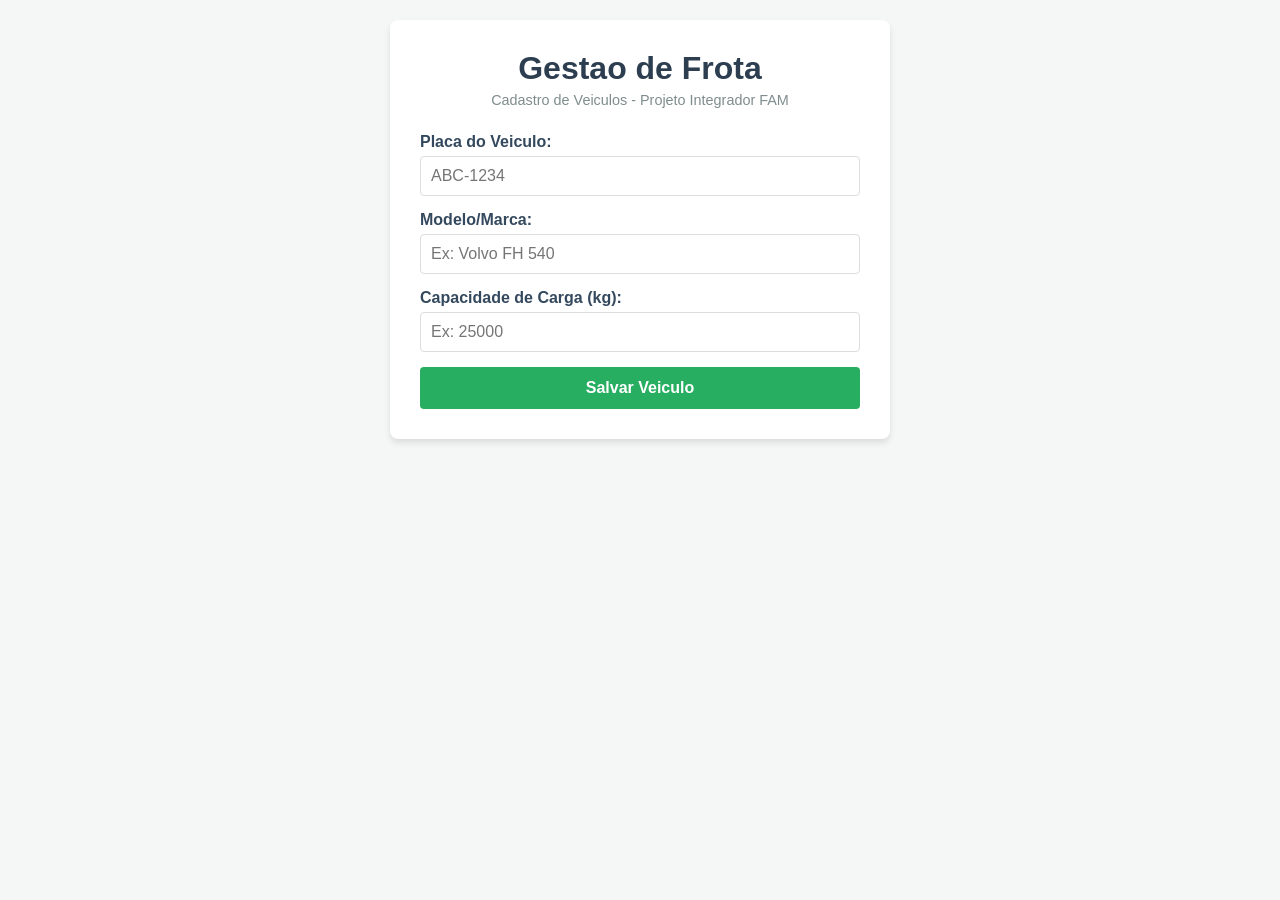
<file: docs/frontend-etapa1-diego/index.html>
<!--
  Estrutura inicial do frontend - Etapa 1
  Autoria: Diego Henrique C. Custodio (RA 20240153)
  Origem: documento "Estrutura HTML.docx"
  Status: artefato historico - superado pela SPA consolidada em src/main/resources/static/
-->
<!DOCTYPE html>
<html lang="pt-br">
<head>
    <meta charset="UTF-8">
    <meta name="viewport" content="width=device-width, initial-scale=1.0">
    <title>Sistema Logistico - Cadastro de Veiculo</title>
    <link rel="stylesheet" href="style.css">
</head>
<body>
    <div class="container">
        <header>
            <h1>Gestao de Frota</h1>
            <p>Cadastro de Veiculos - Projeto Integrador FAM</p>
        </header>
        <main>
            <form id="veiculoForm">
                <div class="form-group">
                    <label for="placa">Placa do Veiculo:</label>
                    <input type="text" id="placa" placeholder="ABC-1234" required>
                </div>
                <div class="form-group">
                    <label for="modelo">Modelo/Marca:</label>
                    <input type="text" id="modelo" placeholder="Ex: Volvo FH 540" required>
                </div>
                <div class="form-group">
                    <label for="capacidade">Capacidade de Carga (kg):</label>
                    <input type="number" id="capacidade" placeholder="Ex: 25000" required>
                </div>
                <button type="submit" id="btnSalvar">Salvar Veiculo</button>
            </form>
            <div id="mensagem" class="hidden"></div>
        </main>
    </div>
    <script src="script.js"></script>
</body>
</html>
</file>
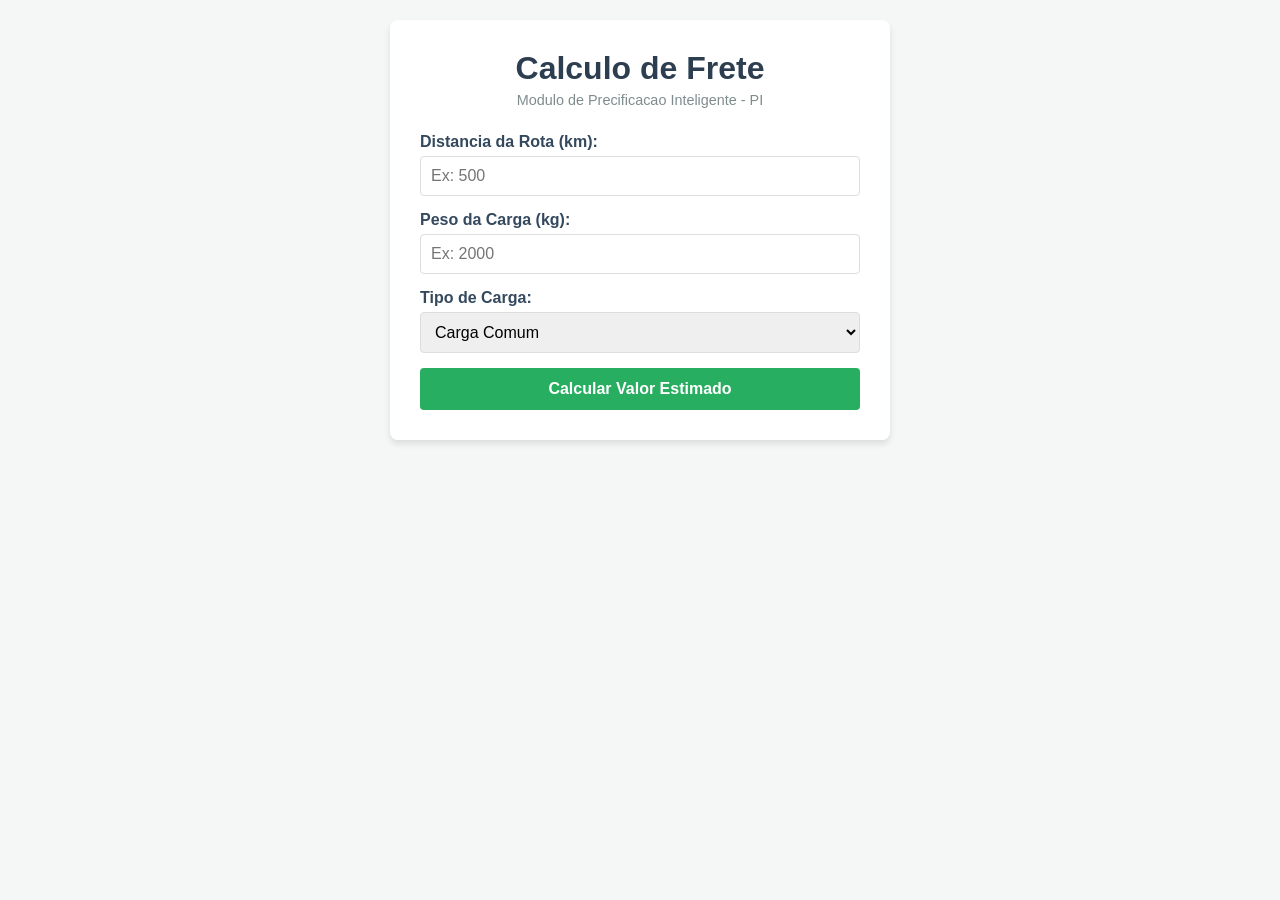
<file: docs/frontend-etapa1-diego/precificacao.html>
<!--
  Tela de Precificacao - Etapa 1
  Autoria: Diego Henrique C. Custodio (RA 20240153)
  Origem: documento "Estrutura HTML.docx"
  Status: artefato historico - superado pela aba "Calculo de Frete" da SPA consolidada
-->
<!DOCTYPE html>
<html lang="pt-br">
<head>
    <meta charset="UTF-8">
    <meta name="viewport" content="width=device-width, initial-scale=1.0">
    <title>SGL - Precificacao</title>
    <link rel="stylesheet" href="style.css">
</head>
<body>
    <div class="container">
        <header>
            <h1>Calculo de Frete</h1>
            <p>Modulo de Precificacao Inteligente - PI</p>
        </header>
        <main>
            <form id="formPrecificacao">
                <div class="form-group">
                    <label for="distancia">Distancia da Rota (km):</label>
                    <input type="number" id="distancia" placeholder="Ex: 500" required>
                </div>
                <div class="form-group">
                    <label for="peso">Peso da Carga (kg):</label>
                    <input type="number" id="peso" placeholder="Ex: 2000" required>
                </div>
                <div class="form-group">
                    <label for="tipoCarga">Tipo de Carga:</label>
                    <select id="tipoCarga">
                        <option value="1.0">Carga Comum</option>
                        <option value="1.5">Carga Fragil / Perigosa</option>
                        <option value="1.3">Carga Refrigerada</option>
                    </select>
                </div>
                <button type="submit">Calcular Valor Estimado</button>
            </form>
            <div id="resultadoArea" class="hidden">
                <div class="card-resultado">
                    <h3>Resultado da Simulacao</h3>
                    <p id="valorFinal"></p>
                </div>
            </div>
        </main>
    </div>
    <script src="precificacao.js"></script>
</body>
</html>
</file>
<file: docs/frontend-etapa1-diego/style.css>
/*
  Estilo Global - Etapa 1
  Autoria: Diego Henrique C. Custodio (RA 20240153)
  Origem: documento "Estrutura HTML.docx"

  Esta paleta foi adotada no SPA consolidado (src/main/resources/static/css/style.css):
    - Verde acao   #27ae60 / hover #219150
    - Navy header  #2c3e50
    - Fundo body   #f4f7f6
    - Azul accent  #3498db / fundo card #e8f4fd
    - Texto        #34495e / cinza secundario #7f8c8d
*/

* {
    box-sizing: border-box;
    font-family: 'Segoe UI', Tahoma, Geneva, Verdana, sans-serif;
    margin: 0;
    padding: 0;
}

body {
    background-color: #f4f7f6;
    display: flex;
    flex-direction: column;
    align-items: center;
    padding: 20px;
    min-height: 100vh;
}

.container {
    background: white;
    padding: 30px;
    border-radius: 8px;
    box-shadow: 0 4px 6px rgba(0,0,0,0.1);
    width: 100%;
    max-width: 500px;
    margin-bottom: 20px;
}

header { text-align: center; margin-bottom: 25px; }
header h1 { color: #2c3e50; margin-bottom: 5px; }
header p { color: #7f8c8d; font-size: 0.9em; }

.form-group { margin-bottom: 15px; }
label { display: block; margin-bottom: 5px; font-weight: bold; color: #34495e; }
input, select {
    width: 100%;
    padding: 10px;
    border: 1px solid #ddd;
    border-radius: 4px;
    font-size: 16px;
}

button {
    width: 100%;
    padding: 12px;
    background-color: #27ae60;
    color: white;
    border: none;
    border-radius: 4px;
    cursor: pointer;
    font-size: 16px;
    font-weight: bold;
    transition: background 0.3s;
}
button:hover { background-color: #219150; }

.card-resultado {
    margin-top: 20px;
    padding: 20px;
    background-color: #e8f4fd;
    border-left: 5px solid #3498db;
    border-radius: 4px;
    text-align: center;
}
.card-resultado h3 { color: #2980b9; margin-bottom: 10px; }
#valorFinal { font-size: 1.4em; font-weight: bold; color: #2c3e50; }

.success { color: green; margin-top: 15px; text-align: center; font-weight: bold; }
.hidden { display: none; }

@media (max-width: 480px) {
    .container { padding: 20px; }
}
</file>
